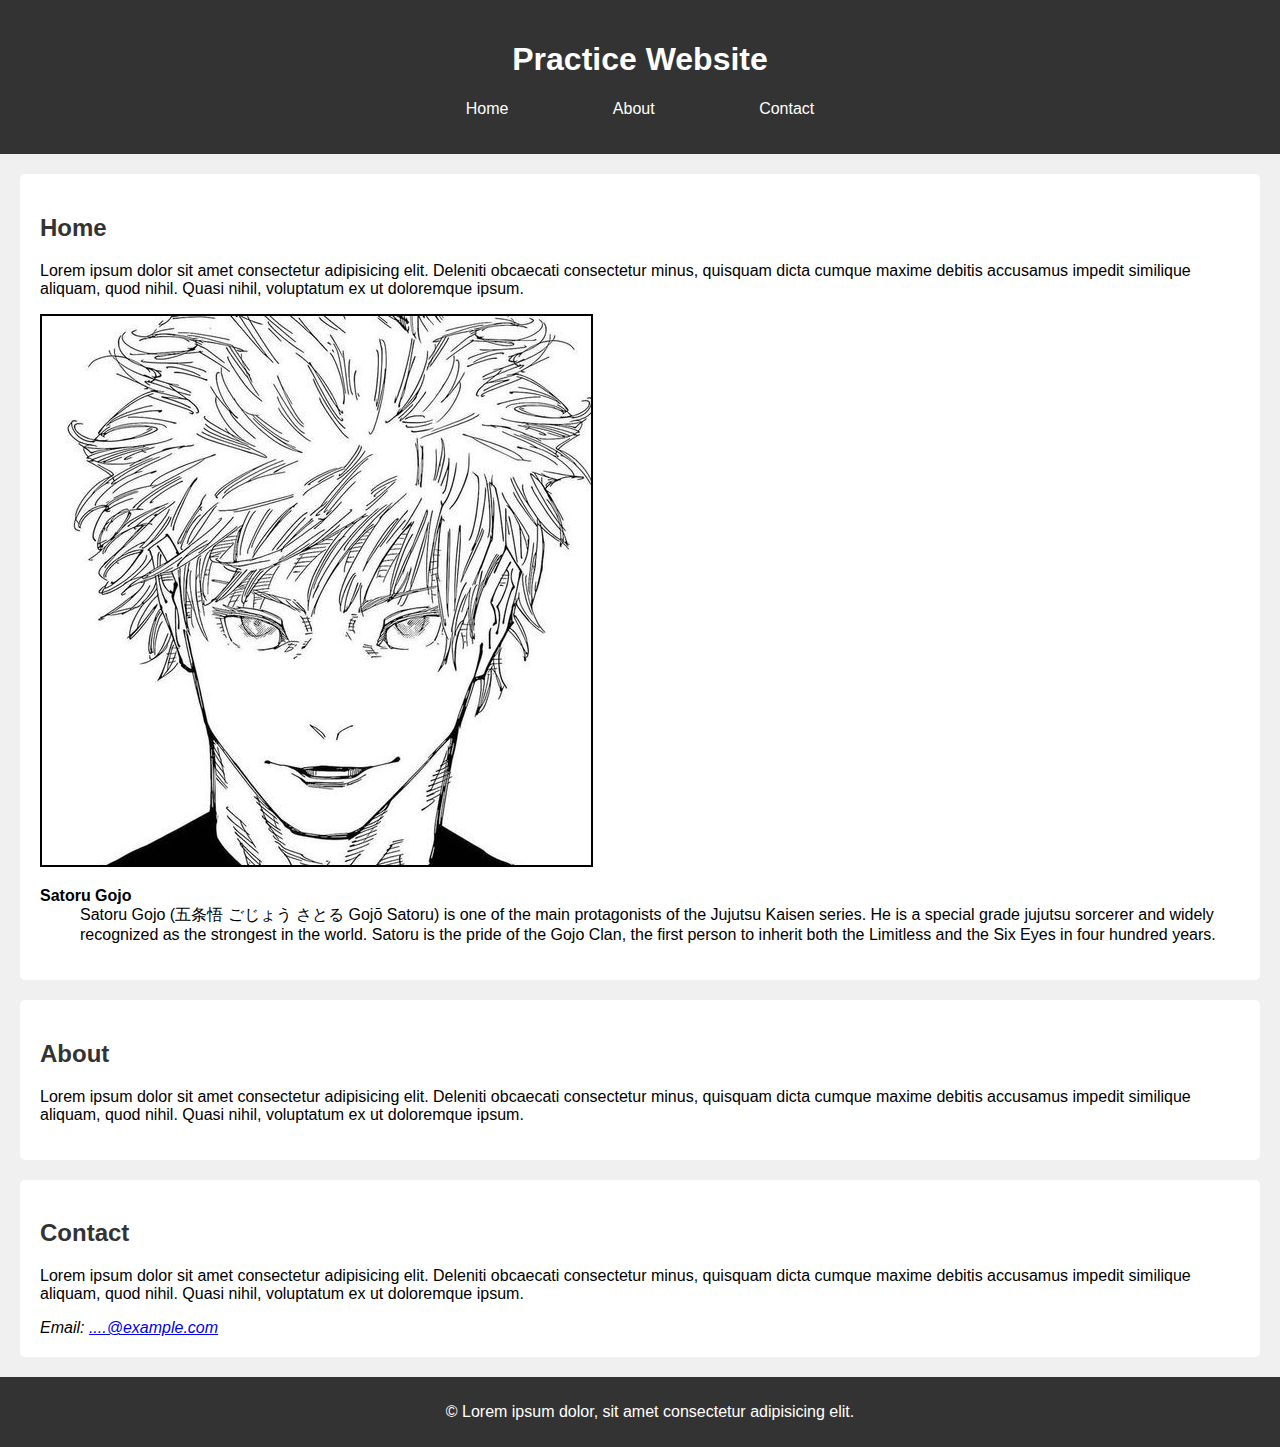
<file: index.html>
<!DOCTYPE html>
<html lang="en">
  <head>
    <meta charset="UTF-8" />
    <meta name="viewport" content="width=device-width, initial-scale=1.0" />
    <title>Website</title>
    <link rel="stylesheet" href="style.css" />
  </head>
  <body>
    <header>
      <h1>Practice Website</h1>
      <nav class="navigation">
        <ul>
          <li><a href="#home">Home</a></li>
          <li><a href="#about">About</a></li>
          <li><a href="#contact">Contact</a></li>
        </ul>
      </nav>
    </header>

    <main>
      <section id="home">
        <h2>Home</h2>
        <p>
          Lorem ipsum dolor sit amet consectetur adipisicing elit. Deleniti
          obcaecati consectetur minus, quisquam dicta cumque maxime debitis
          accusamus impedit similique aliquam, quod nihil. Quasi nihil,
          voluptatum ex ut doloremque ipsum.
        </p>
        <img src="gojo.jpg" alt="Gojo image"/>
        <dl class="desc">
          <dt><b>Satoru Gojo</b></dt>
          <dd>
            Satoru Gojo (五条悟 ごじょう さとる Gojō Satoru) is one of the main
            protagonists of the Jujutsu Kaisen series. He is a special grade
            jujutsu sorcerer and widely recognized as the strongest in the
            world. Satoru is the pride of the Gojo Clan, the first person to
            inherit both the Limitless and the Six Eyes in four hundred years.
          </dd>
        </dl>
      </section>

      <section id="about">
        <h2>About</h2>
        <p>
          Lorem ipsum dolor sit amet consectetur adipisicing elit. Deleniti
          obcaecati consectetur minus, quisquam dicta cumque maxime debitis
          accusamus impedit similique aliquam, quod nihil. Quasi nihil,
          voluptatum ex ut doloremque ipsum.
        </p>
      </section>

      <section id="contact">
        <h2>Contact</h2>
        <p>
          Lorem ipsum dolor sit amet consectetur adipisicing elit. Deleniti
          obcaecati consectetur minus, quisquam dicta cumque maxime debitis
          accusamus impedit similique aliquam, quod nihil. Quasi nihil,
          voluptatum ex ut doloremque ipsum.
        </p>

        <address>
          Email: <a href="mailto:info@example.com">....@example.com</a>
        </address>
      </section>
    </main>

    <footer>
      <p>&copy; Lorem ipsum dolor, sit amet consectetur adipisicing elit.</p>
    </footer>
  </body>
</html>
</file>
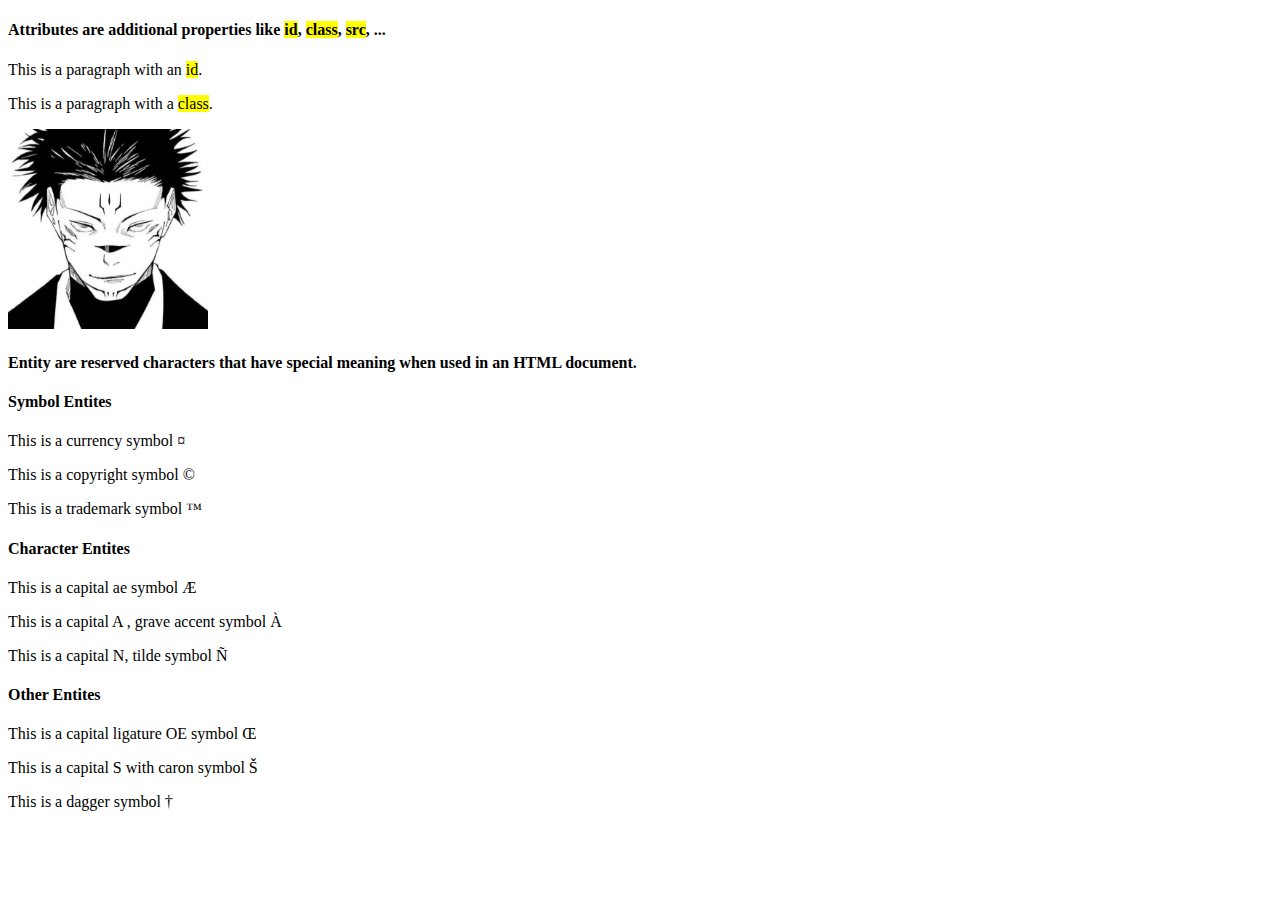
<file: Attribute-and-Entity.html>
<!DOCTYPE html>
<html lang="en">
<head>
    <meta charset="UTF-8">
    <meta name="viewport" content="width=device-width, initial-scale=1.0">
    <title>Attribute and Entity</title>
</head>
<body>
    <!-- Attribute -->
    <h4>Attributes are additional properties like <mark>id</mark>, <mark>class</mark>, <mark> src</mark>, ... </h4>

    <p id="id-paragraph">This is a paragraph with an <mark>id</mark>.</p>
    <p class="class-paragraph">This is a paragraph with a <mark>class</mark>.</p>
    
    <!-- img with src attribute -->
    <img src="sukuna.jpg" alt="Sukuna image" width="200px"> 


    <!-- Entity -->
    <h4>Entity are reserved characters that have special meaning when used in an HTML document.</h4>
    <!-- Some example -->
    <h4>Symbol Entites</h4>
    <p>This is a currency symbol &#164; </p>
    <p>This is a copyright symbol &#169;</p>
    <p>This is a trademark symbol &#8482;</p>
    <h4>Character Entites</h4>
    <p>This is a capital ae symbol &#198;</p>
    <p>This is a capital A , grave accent symbol &#192;</p>
    <p>This is a capital N, tilde symbol &#209;</p>
    <h4>Other Entites</h4>
    <p>This is a capital ligature OE symbol &#338;</p>
    <p>This is a capital S with caron symbol &#352;</p>
    <p>This is a dagger symbol &#8224;</p>
</body>
</html>
</file>
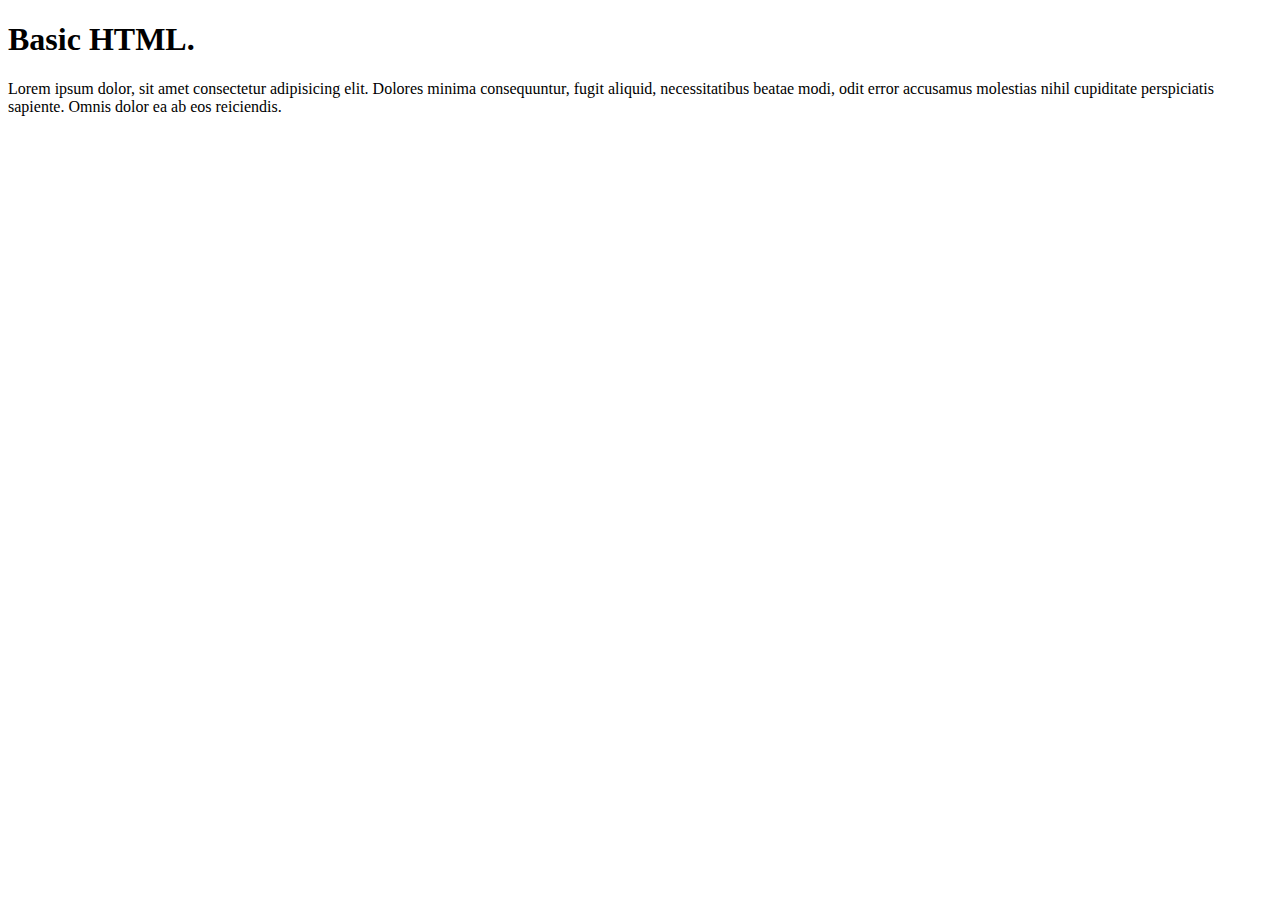
<file: HTML-Basic.html>
<!DOCTYPE html>
<html lang="en">
<head>
    <meta charset="UTF-8">
    <meta name="viewport" content="width=device-width, initial-scale=1.0">
    <title>Basic HTML</title>
</head>
<body>
    <h1>Basic HTML.</h1>
    <p>Lorem ipsum dolor, sit amet consectetur adipisicing elit. Dolores minima consequuntur, fugit aliquid, necessitatibus beatae modi, odit error accusamus molestias nihil cupiditate perspiciatis sapiente. Omnis dolor ea ab eos reiciendis.</p>
</body>
</html>
</file>
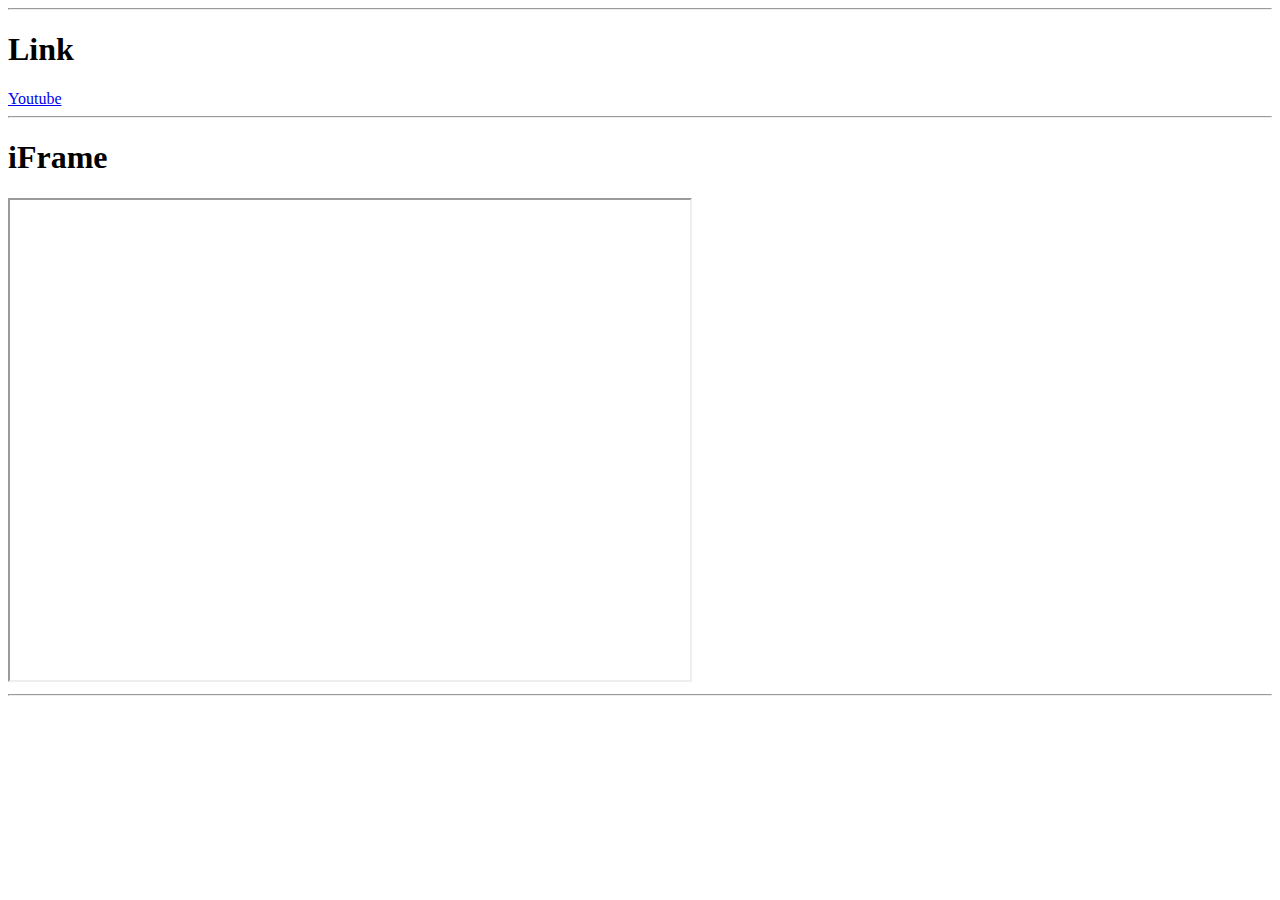
<file: Link-iFrame.html>
<!DOCTYPE html>
<html lang="en">
<head>
    <meta charset="UTF-8">
    <meta name="viewport" content="width=device-width, initial-scale=1.0">
    <title>Link, iFrame</title>
</head>
<body>
    <hr>
    <h1>Link</h1>
    <a href="http://youtube.com" target="_blank">Youtube</a>
    <hr>
    <h1>iFrame</h1>
    <iframe src="https://www.youtube.com/embed/0S2LMAqd1ys" width="680" height="480" allowfullscreen></iframe>
    <hr>
</body>
</html>
</file>
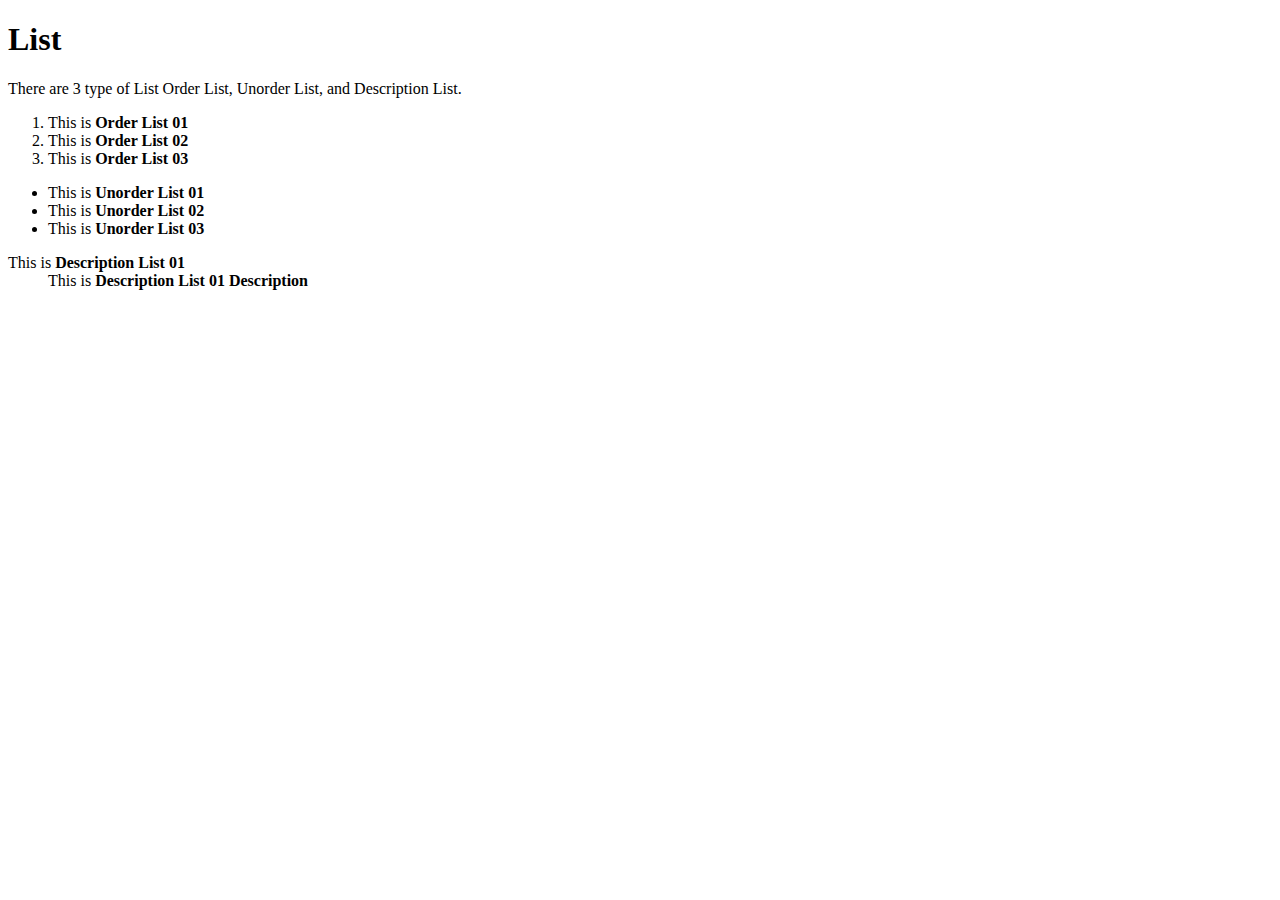
<file: List.html>
<!DOCTYPE html>
<html lang="en">
<head>
    <meta charset="UTF-8">
    <meta name="viewport" content="width=device-width, initial-scale=1.0">
    <title>List</title>
</head>
<body>
    <h1>List</h1>
    <p>There are 3 type of List Order List, Unorder List, and Description List.</p>

    <ol>
        <li>This is <b>Order List 01</b></li>
        <li>This is <b>Order List 02</b></li>
        <li>This is <b>Order List 03</b></li>
    </ol>

    <ul>
        <li>This is <b>Unorder List 01</b></li>
        <li>This is <b>Unorder List 02</b></li>
        <li>This is <b>Unorder List 03</b></li>
    </ul>

    <dl>
        <dt>This is <b>Description List 01</b></dt>
        <dd>This is <b>Description List 01 Description</b></dd>
    </dl>
</body>
</html>
</file>
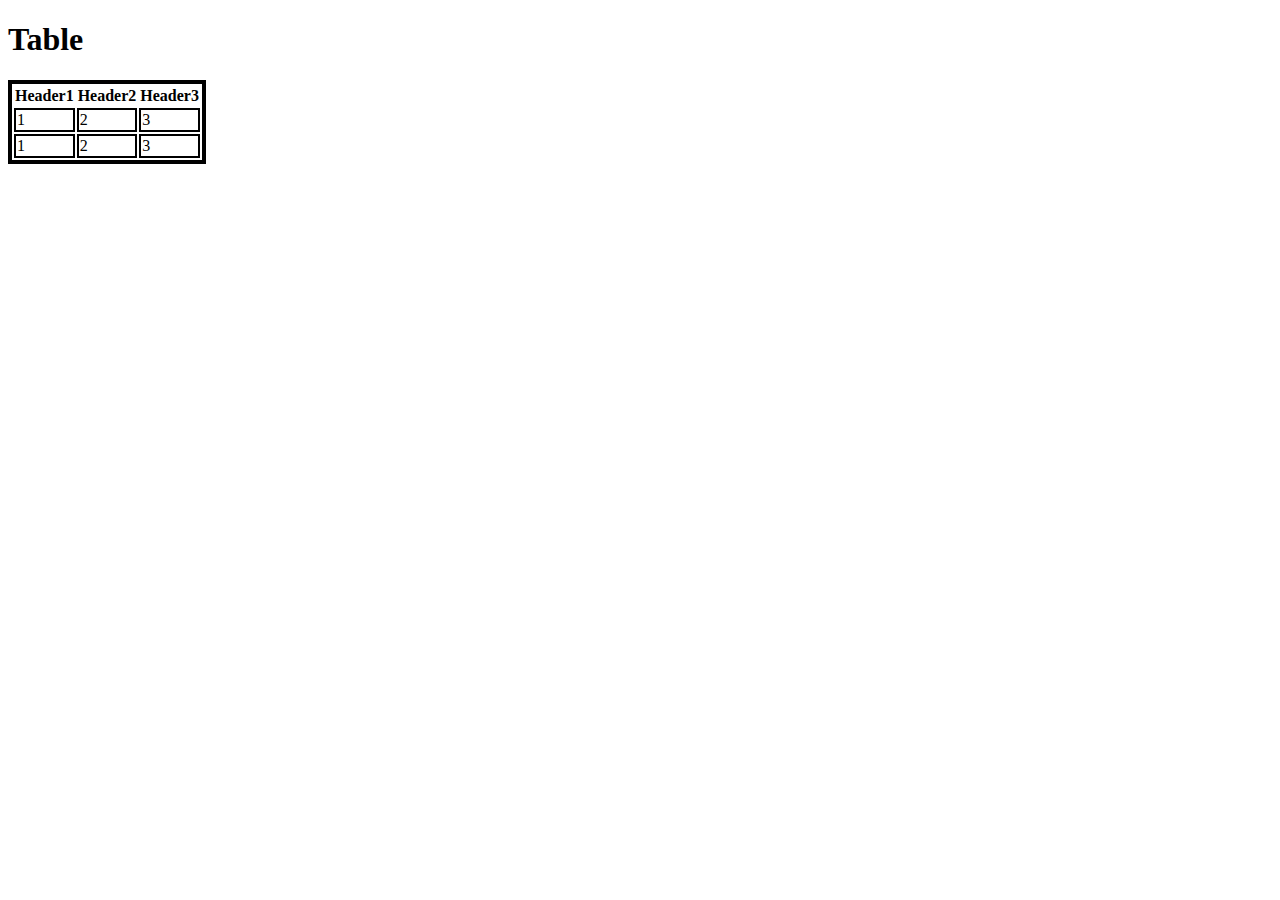
<file: table.html>
<!DOCTYPE html>
<html lang="en">
  <head>
    <meta charset="UTF-8" />
    <meta name="viewport" content="width=device-width, initial-scale=1.0" />
    <title>Table</title>
  </head>
  <body>
    <h1>Table</h1>

    <table style="border: 4px solid;">
      <tr>
        <th>Header1</th>
        <th>Header2</th>
        <th>Header3</th>
      </tr>
      
      <tr>
        <td style="border: 2px solid;">1</td>
        <td style="border: 2px solid;">2</td>
        <td style="border: 2px solid;">3</td>
      </tr>
      <tr>
        <td style="border: 2px solid;">1</td>
        <td style="border: 2px solid;">2</td>
        <td style="border: 2px solid;">3</td>
      </tr>
    </table>
    
  </body>
</html>
</file>
<file: style.css>
body {
    font-family: Arial, sans-serif;
    margin: 0;
    padding: 0;
    background-color: hsl(0, 0%, 94%);
}

/* Header */
header {
    background-color: hsl(0, 0%, 20%);
    color: hsl(0, 0%, 100%);
    padding: 20px;
    text-align: center;
}

.navigation ul {
    list-style-type: none;
    padding: 0;
}

.navigation ul li {
    display: inline;
    margin: 0 40px;
}

.navigation ul li a {
    color: hsl(0, 0%, 100%);
    text-decoration: none;
    border-radius: 5px;
    padding: 10px;
}

.navigation ul li a:hover {
    background-color: hsl(0, 0%, 30%);
    border-radius: 5px;
    color: hsl(0, 0%, 70%);
}

/* body */
section {
    padding: 20px;
    background-color: hsl(0, 0%, 100%);
    margin: 20px;
    border-radius: 5px;
}

#home img{
    border: 2px solid;
}

h2 {
    color: hsl(0, 0%, 20%);
}

/* Footer */
footer {
    background-color: hsl(0, 0%, 20%);
    color: hsl(0, 0%, 100%);
    text-align: center;
    padding: 10px;
    position: relative;
    bottom: 0;
    width: 100%;
}
</file>
